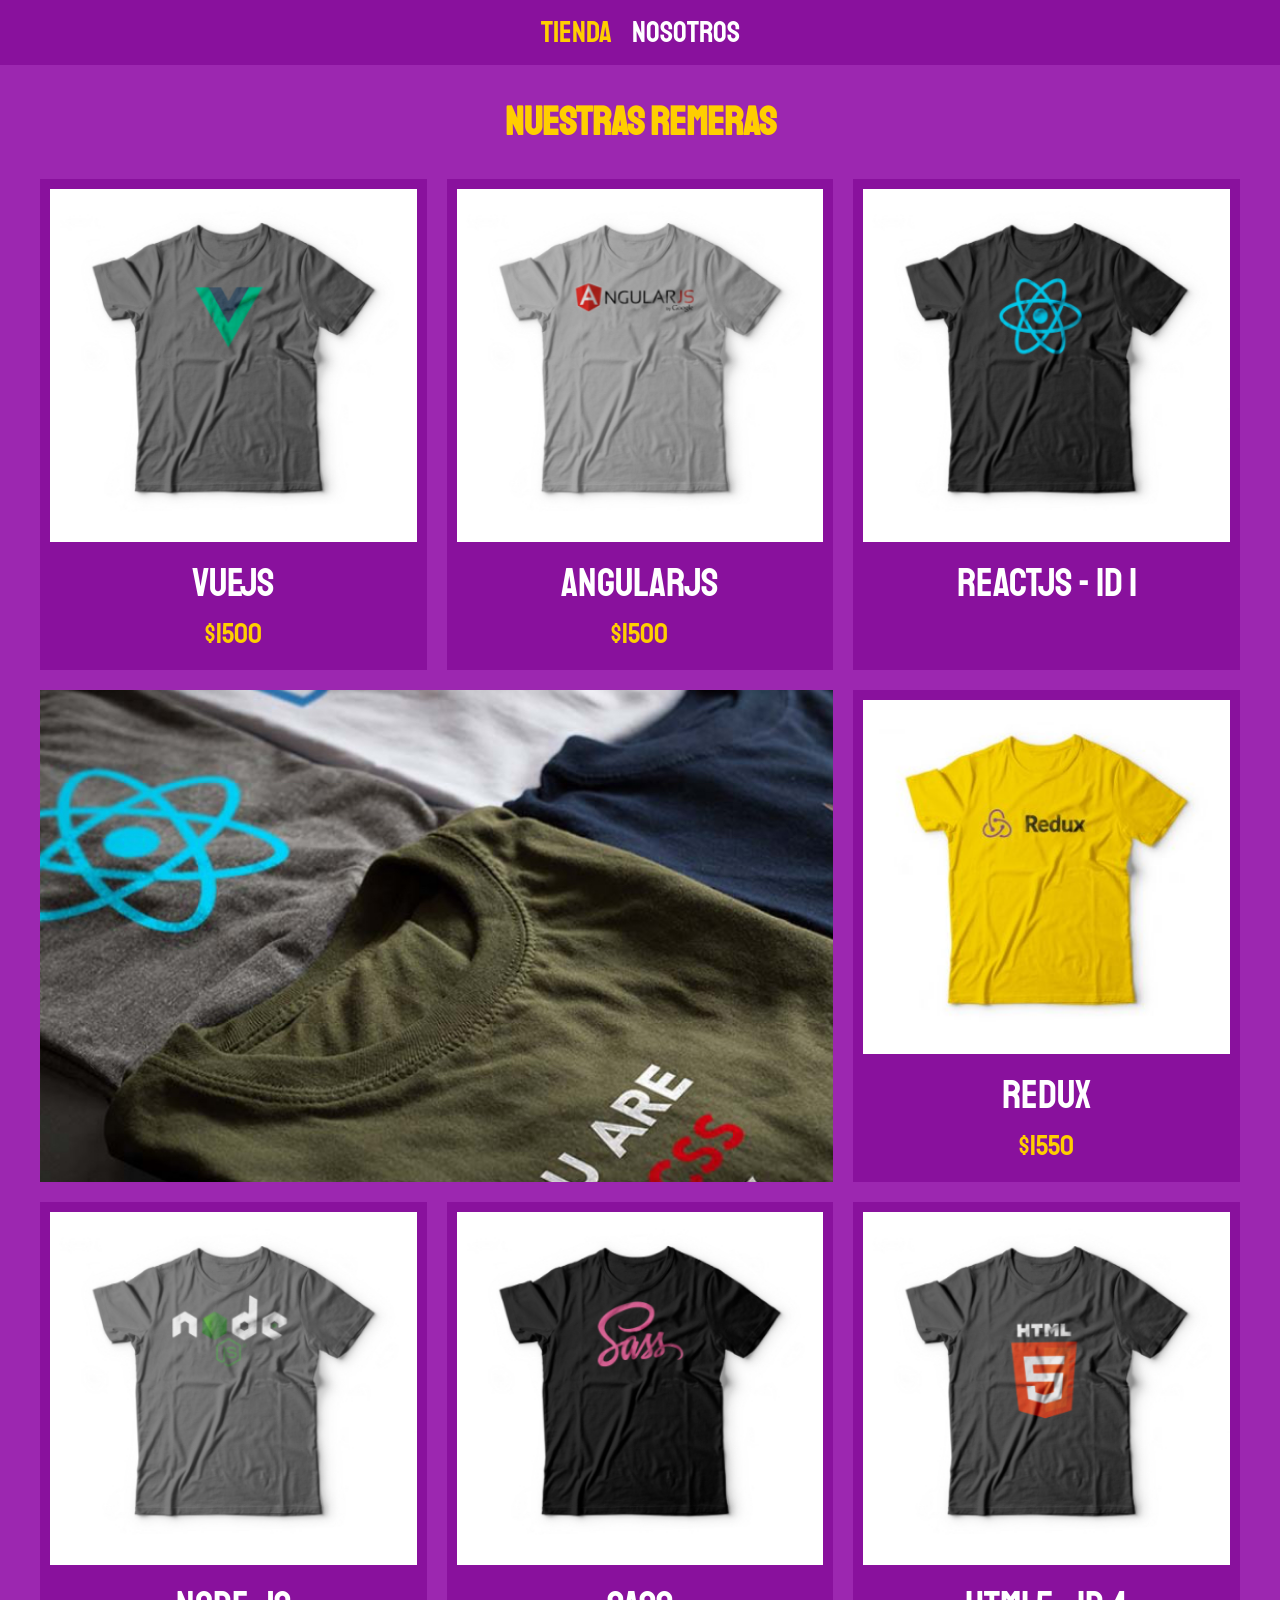
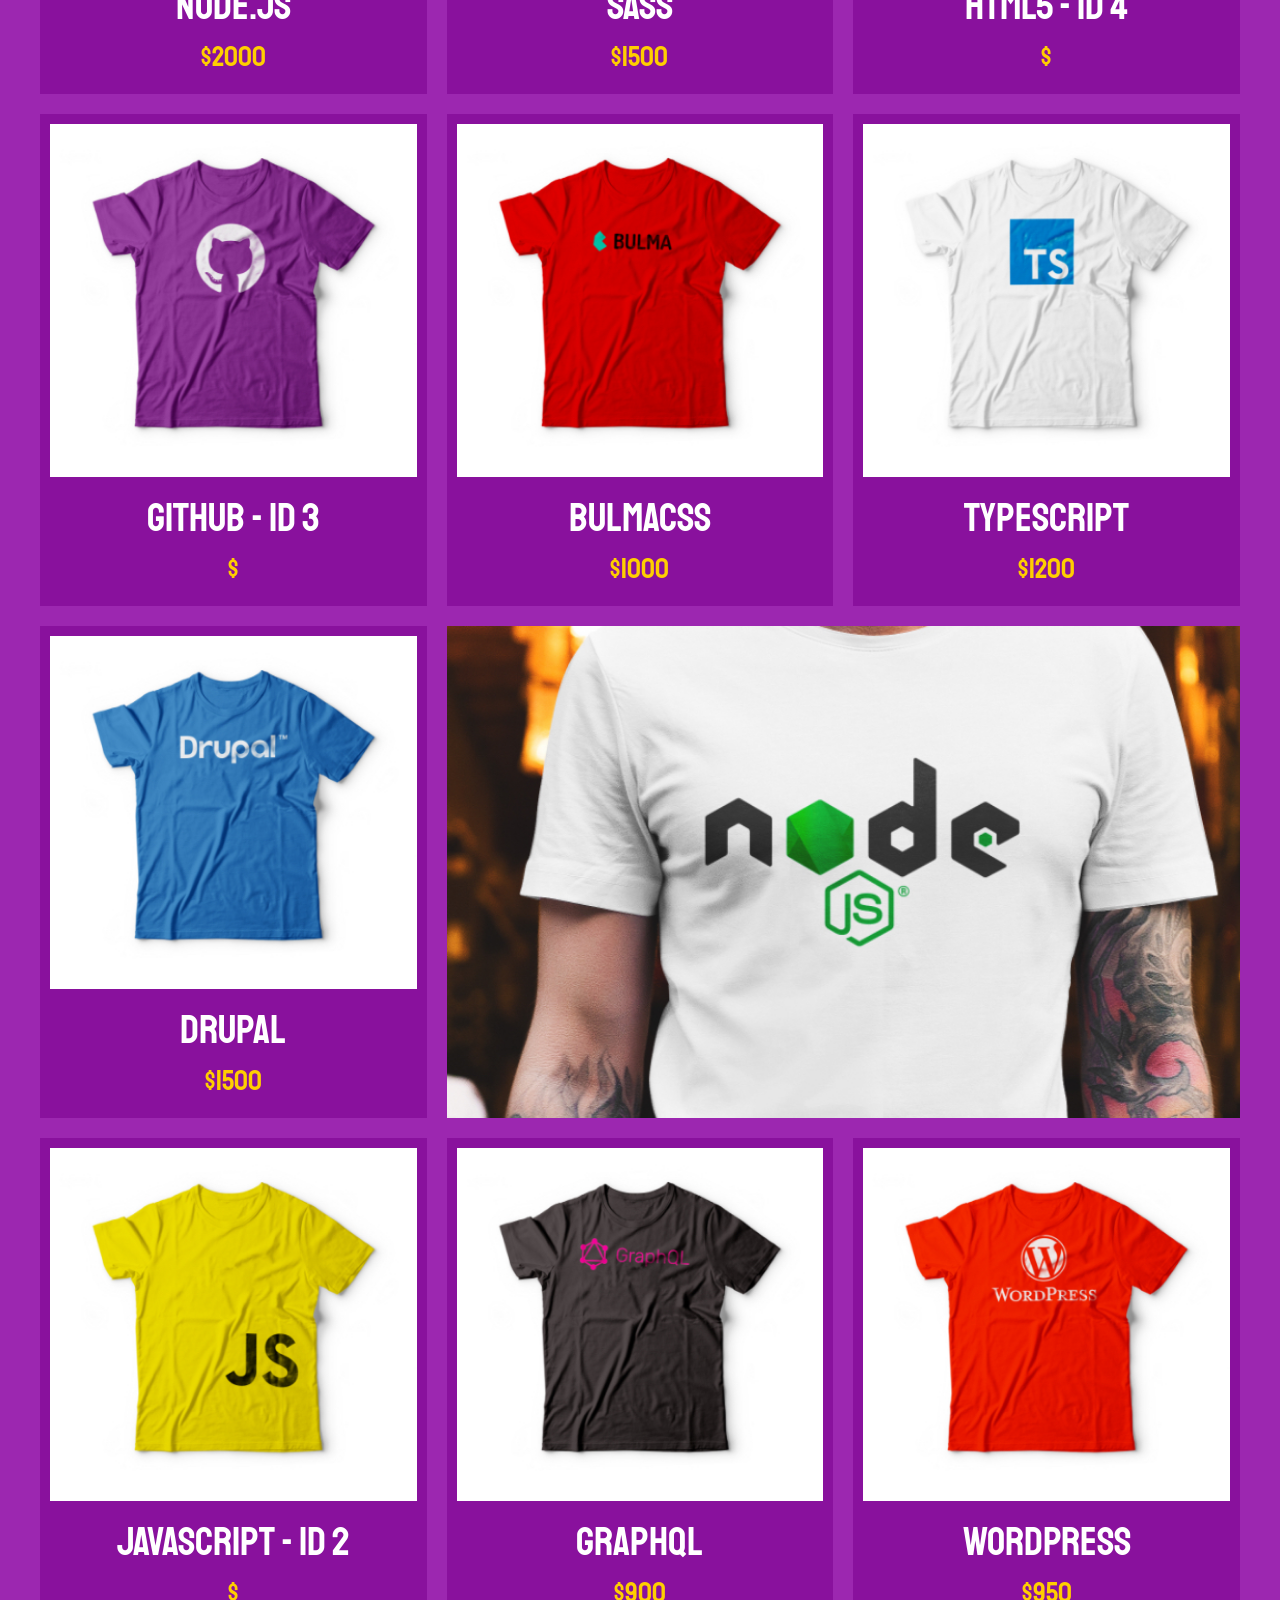
<file: Proyecto/index.html>
<!DOCTYPE html>
<html lang="es">
<head>
    <meta charset="UTF-8">
    <meta name="viewport" content="width=device-width, initial-scale=1.0">
    <title>FrontEnd Store</title>
    <link rel="stylesheet" href="css/normalize.css">
    <link href="https://fonts.googleapis.com/css2?family=Staatliches&display=swap" rel="stylesheet">
    <link rel="stylesheet" href="css/style.css">
</head>
<body>
    
    <header class="header">
    </header>

    <nav class="navegacion">
        <a class="navegacion__enlace navegacion__enlace--activo" href="index.html">Tienda</a>
        <a class="navegacion__enlace" href="./nosotros.html">Nosotros</a>
    </nav>

    <main class="contenedor">
        <h1 id="totalp" >Nuestras remeras</h1>

        <div class="grid">
            <div class="producto">
                <a href="vuejs.html">
                    <img class="producto__imagen" src="img/1.jpg" alt="imagen camisa">
                    <div class="producto__informacion">
                        <p class="producto__nombre">VueJS</p>
                        <p class="producto__precio">$1500</p>
                    </div>
                </a>
            </div> 
            <div class="producto">
                <a href="angular.html">
                    <img class="producto__imagen" src="img/2.jpg" alt="imagen camisa">
                    <div class="producto__informacion">
                        <p class="producto__nombre">AngularJS</p>
                        <p class="producto__precio">$1500</p>
                    </div>
                </a>
            </div>  
            <div class="producto">
                <a href="producto.html">
                    <img class="producto__imagen" src="img/3.jpg" alt="imagen camisa">
                    <div class="producto__informacion">
                        <p class="producto__nombre">ReactJS - id 1</p>
                        <p class="producto__precio" id="precio1"></p>
                    </div>
                </a>
            </div>  
            <div class="producto">
                <a href="redux.html">
                    <img class="producto__imagen" src="img/4.jpg" alt="imagen camisa">
                    <div class="producto__informacion">
                        <p class="producto__nombre">Redux</p>
                        <p class="producto__precio">$1550</p>
                    </div>
                </a>
            </div>  
            <div class="producto">
                <a href="node.html">
                    <img class="producto__imagen" src="img/5.jpg" alt="imagen camisa">
                    <div class="producto__informacion">
                        <p class="producto__nombre">Node.js</p>
                        <p class="producto__precio">$2000</p>
                    </div>
                </a>
            </div> 
            <div class="producto">
                <a href="sass.html">
                    <img class="producto__imagen" src="img/6.jpg" alt="imagen camisa">
                    <div class="producto__informacion">
                        <p class="producto__nombre">SASS</p>
                        <p class="producto__precio">$1500</p>
                    </div>
                </a>
            </div>
            <div class="producto">
                <a href="html.html">
                    <img class="producto__imagen" src="img/7.jpg" alt="imagen camisa">
                    <div class="producto__informacion">
                        <p class="producto__nombre">HTML5 - id 4</p>
                        <p class="producto__precio" id="precio4">$</p>
                    </div>
                </a>
            </div>  
            <div class="producto">
                <a href="git.html">
                    <img class="producto__imagen" src="img/8.jpg" alt="imagen camisa">
                    <div class="producto__informacion">
                        <p class="producto__nombre">Github - id 3</p>
                        <p class="producto__precio"  id="precio3">$</p>
                    </div>
                </a>
            </div>  
            <div class="producto">
                <a href="#">
                    <img class="producto__imagen" src="img/9.jpg" alt="imagen camisa">
                    <div class="producto__informacion">
                        <p class="producto__nombre">BulmaCSS</p>
                        <p class="producto__precio">$1000</p>
                    </div>
                </a>
            </div>  
            <div class="producto">
                <a href="typescript.html">
                    <img class="producto__imagen" src="img/10.jpg" alt="imagen camisa">
                    <div class="producto__informacion">
                        <p class="producto__nombre">TypeScript</p>
                        <p class="producto__precio">$1200</p>
                    </div>
                </a>
            </div>  
            <div class="producto">
                <a href="#">
                    <img class="producto__imagen" src="img/11.jpg" alt="imagen camisa">
                    <div class="producto__informacion">
                        <p class="producto__nombre">Drupal</p>
                        <p class="producto__precio">$1500</p>
                    </div>
                </a>
            </div>  
            <div class="producto">
                <a href="javascript.html">
                    <img class="producto__imagen" src="img/12.jpg" alt="imagen camisa">
                    <div class="producto__informacion">
                        <p class="producto__nombre">JavaScript - id 2</p>
                        <p class="producto__precio"  id="precio2">$</p>
                    </div>
                </a>
            </div> 
            <div class="producto">
                <a href="#">
                    <img class="producto__imagen" src="img/13.jpg" alt="imagen camisa">
                    <div class="producto__informacion">
                        <p class="producto__nombre">GraphQL</p>
                        <p class="producto__precio">$900</p>
                    </div>
                </a>
            </div> 
            <div class="producto">
                <a href="wordpress.html">
                    <img class="producto__imagen" src="img/14.jpg" alt="imagen camisa">
                    <div class="producto__informacion">
                        <p class="producto__nombre">WordPress</p>
                        <p class="producto__precio">$950</p>
                    </div>
                </a>
            </div> 

            <div class="grafico grafico--camisas"></div>
            <div class="grafico grafico--node"></div>
        </div>
    </main>
    <Script src="./js/ProyectoRemeras.js"></Script>
</body>
</html>
</file>
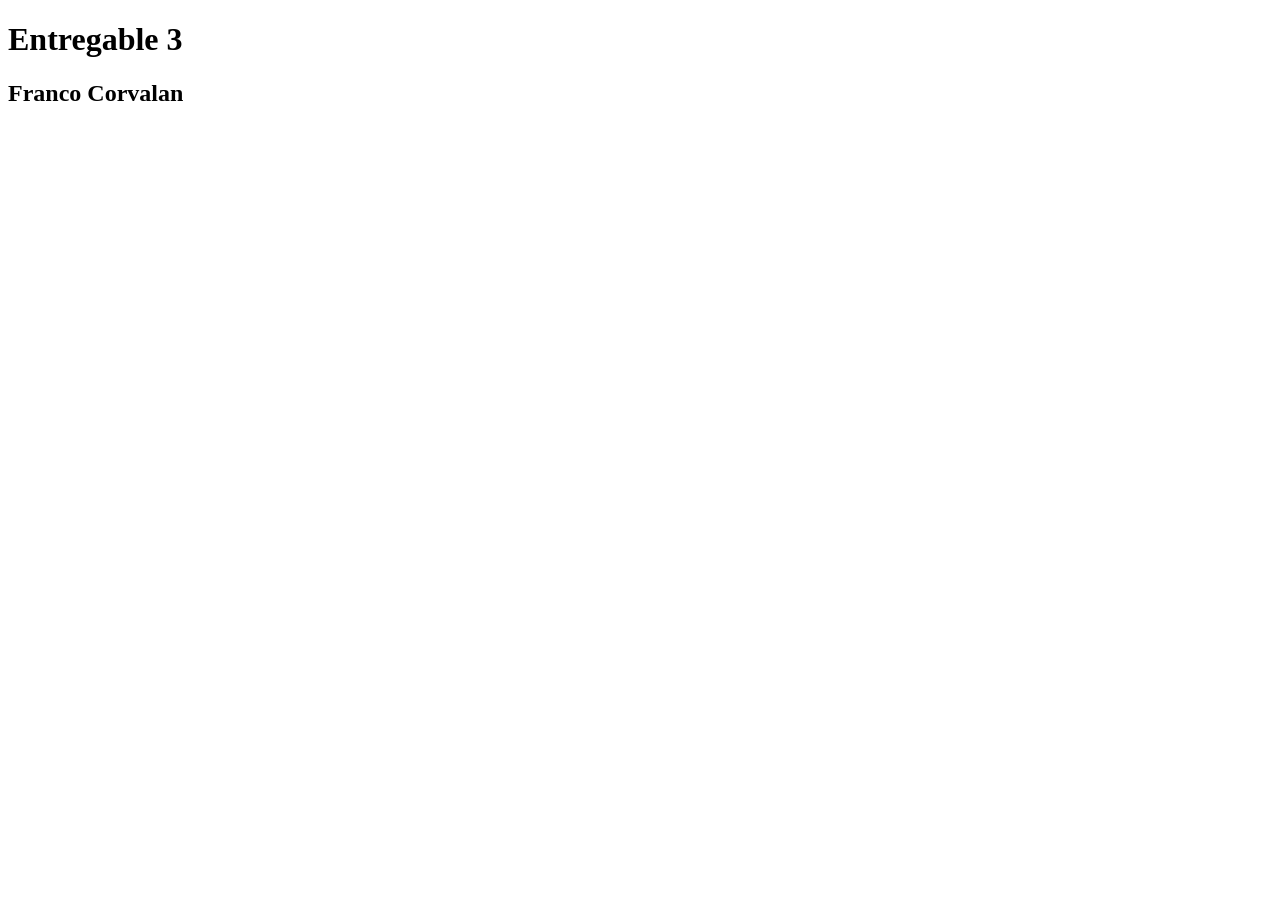
<file: Desafio 3/Entregable3.html>
<!DOCTYPE html>
<html lang="es">
<head>
    <meta charset="UTF-8">
    <meta http-equiv="X-UA-Compatible" content="IE=edge">
    <meta name="viewport" content="width=device-width, initial-scale=1.0">
    <title>Entragable 2</title>
</head>
<header>
    <H1>Entregable 3</H1>
    <h2>Franco Corvalan</h2>
</header>
<body>
    <Script src="CorvalanFranco3.js"></Script>
</body>
</html>
</file>
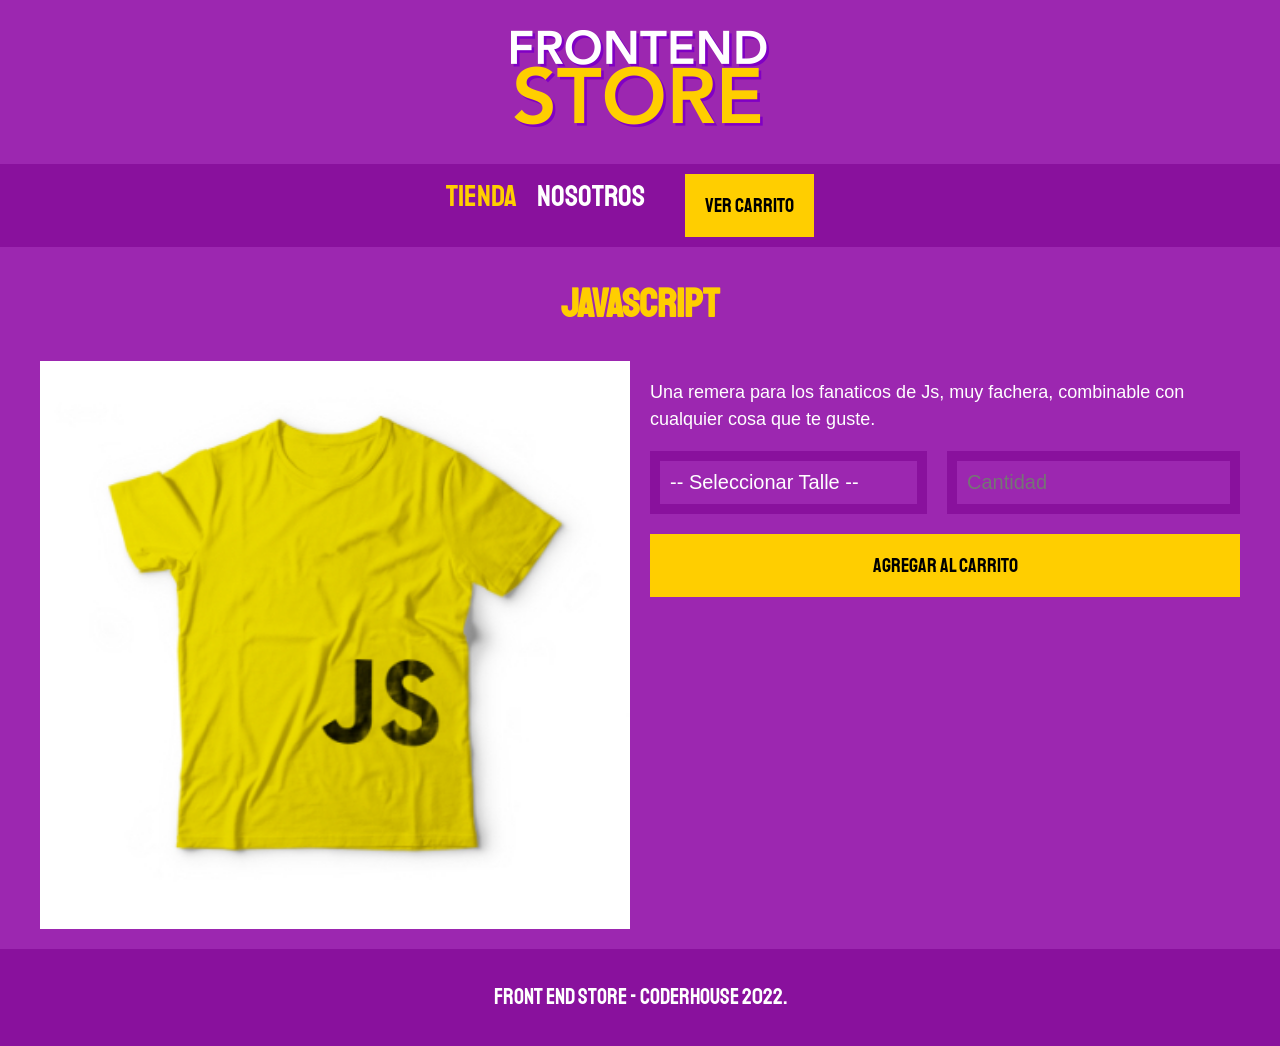
<file: Proyecto/angular.html>
<!DOCTYPE html>
<html lang="en">
<head>
    <meta charset="UTF-8">
    <meta name="viewport" content="width=device-width, initial-scale=1.0">
    <title>FrontEnd Store</title>
    <link rel="stylesheet" href="css/normalize.css">
    <link href="https://fonts.googleapis.com/css2?family=Staatliches&display=swap" rel="stylesheet">
    <link rel="stylesheet" href="css/style.css">
</head>
<body>
    <header class="header">
        <a href="index.html">
            <img class="header__logo" src="img/logo.png" alt="Logotipo">
        </a>
    </header>

    <nav class="navegacion">
        <a class="navegacion__enlace navegacion__enlace--activo" href="index.html">Tienda</a>
        <a class="navegacion__enlace" href="nosotros.html">Nosotros</a>
        <div id="divProductos"></div>
        <button class="formulario__submit" id="botonCarrito" type="submit" value="Ver Carrito">Ver carrito</button><br><br>
    </nav>

    <main class="contenedor">
        <h1>JavasCript</h1>

        <div class="camisa">
            <img class="camisa__imagen" src="img/12.jpg" alt="Imagen del Producto">

            <div class="camisa__contenido">
                <p>Una remera para los fanaticos de Js, muy fachera, combinable con cualquier cosa que te guste.</p>

                <form id="formProducto" class="formulario" >
                    <select for="talle" class="formulario__campo" id="talle" name="talle" type="text">
                        <option disabled selected>-- Seleccionar Talle --</option>
                        <option>Chica</option>
                        <option>Mediana</option>
                        <option>Grande</option>
                    </select>
                    <div>
                    <input for="cantidad" class="formulario__campo" type="number" placeholder="Cantidad" min="1" id="cantidad" name="cantidad">
                    </div>
                    <button class="formulario__submit" type="submit" value="Agregar al Carrito">Agregar al carrito</button><br><br>
                </form>
            </div>
        </div>
    </main>

    <footer class="footer">
        <p class="footer__texto">Front End Store - CoderHouse 2022.</p>
    </footer>
    <Script src="./js/ProyectoRemeras.js"></Script>
</body>
</html>
</file>
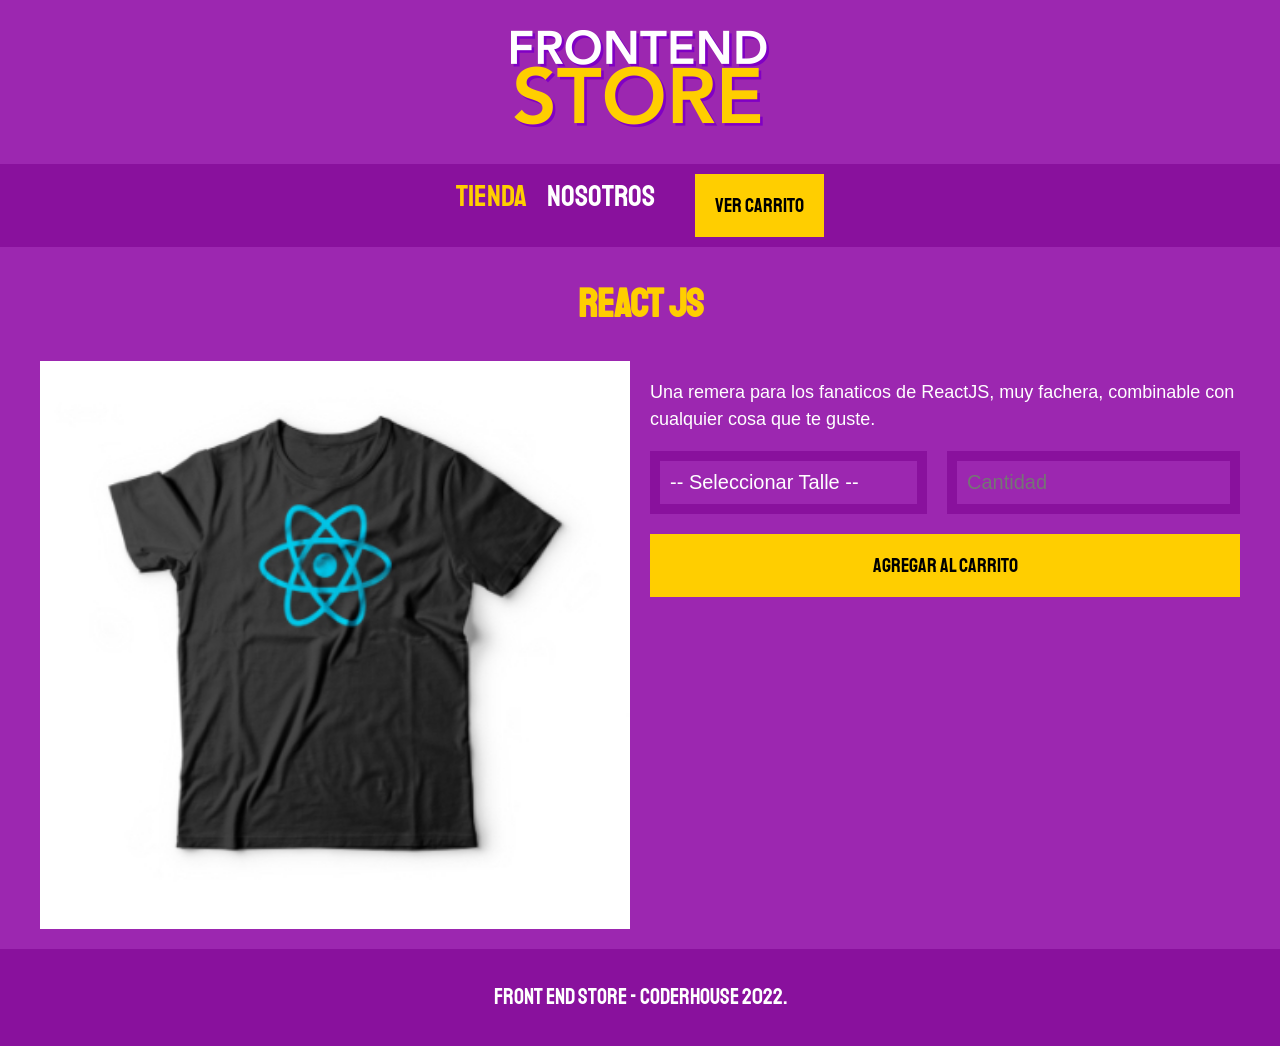
<file: Proyecto/producto.html>
<!DOCTYPE html>
<html lang="en">
<head>
    <meta charset="UTF-8">
    <meta name="viewport" content="width=device-width, initial-scale=1.0">
    <title>FrontEnd Store</title>
    <link rel="stylesheet" href="css/normalize.css">
    <link href="https://fonts.googleapis.com/css2?family=Staatliches&display=swap" rel="stylesheet">
    <link rel="stylesheet" href="css/style.css">
</head>
<body>
    <header class="header">
        <a href="index.html">
            <img class="header__logo" src="img/logo.png" alt="Logotipo">
        </a>
    </header>

    <nav class="navegacion">
        <a class="navegacion__enlace navegacion__enlace--activo" href="index.html">Tienda</a>
        <a class="navegacion__enlace" href="nosotros.html">Nosotros</a>
        <div id="divProductos"></div>
        <button class="formulario__submit" id="botonCarrito" type="submit" value="Ver Carrito">Ver carrito</button>
    </nav>

    <main class="contenedor">
        <h1>React JS</h1>

        <div class="camisa">
            <img class="camisa__imagen" src="img/3.jpg" alt="Imagen del Producto">

            <div class="camisa__contenido">
                <p>Una remera para los fanaticos de ReactJS, muy fachera, combinable con cualquier cosa que te guste.</p>

                <form id="formProducto" class="formulario" >
                    <select for="talle" class="formulario__campo" id="talle" name="talle" type="text">
                        <option disabled selected>-- Seleccionar Talle --</option>
                        <option>Chica</option>
                        <option>Mediana</option>
                        <option>Grande</option>
                    </select>
                    <div>
                    <input for="cantidad" class="formulario__campo" type="number" placeholder="Cantidad" min="1" id="cantidad" name="cantidad">
                    </div>
                    <button class="formulario__submit" type="submit" value="Agregar al Carrito">Agregar al carrito</button><br><br>
                </form>
            </div>
        </div>
    </main>

    <footer class="footer">
        <p class="footer__texto">Front End Store - CoderHouse 2022.</p>
    </footer>
    <Script src="./js/ProyectoRemeras.js"></Script>
</body>
</html>
</file>
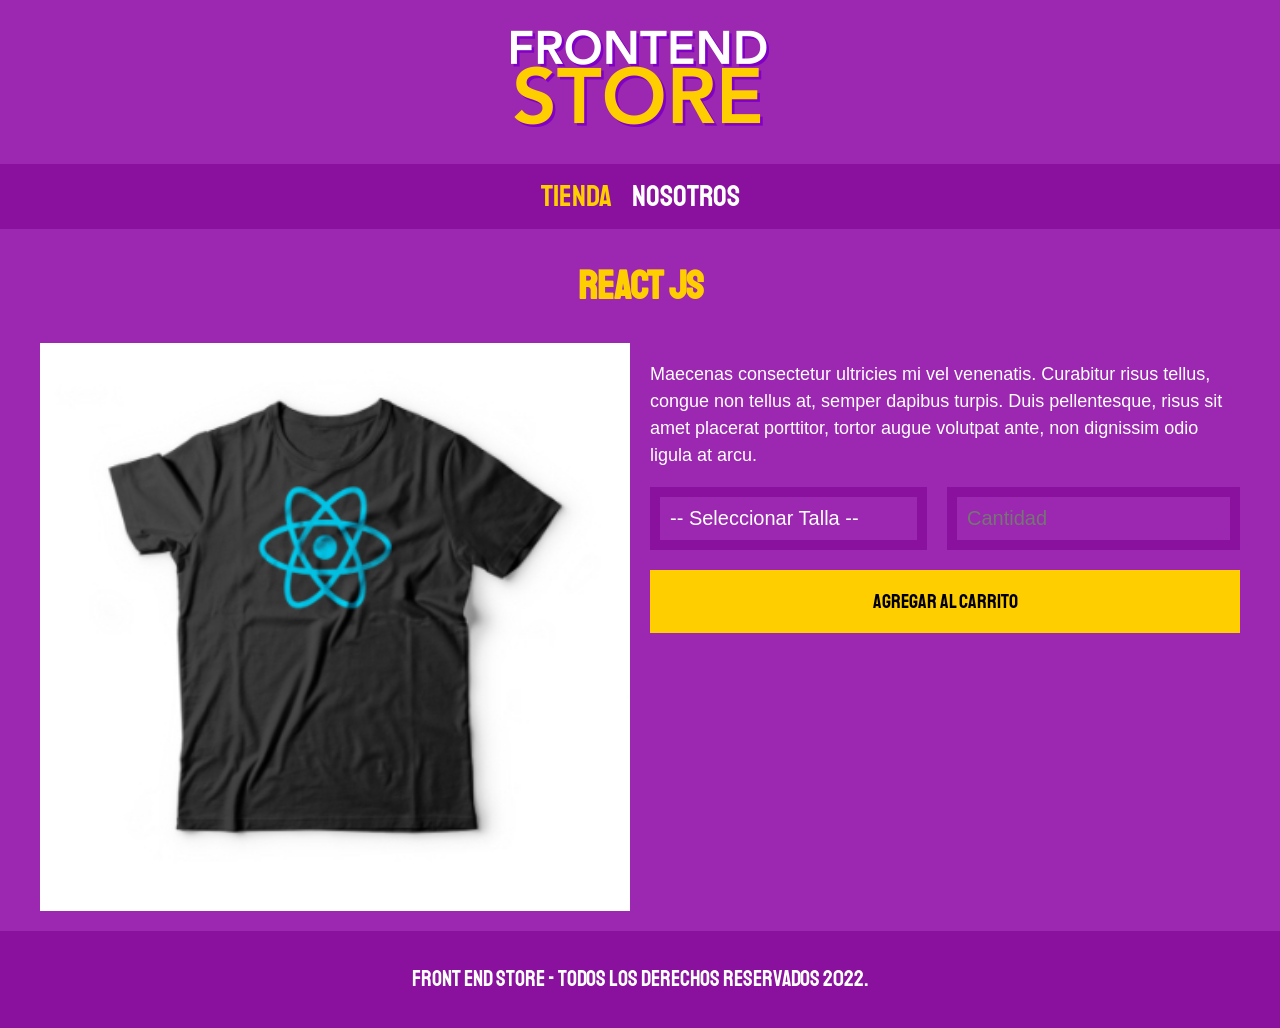
<file: Proyecto/producto1.html>
<!DOCTYPE html>
<html lang="en">
<head>
    <meta charset="UTF-8">
    <meta name="viewport" content="width=device-width, initial-scale=1.0">
    <title>FrontEnd Store</title>
    <link rel="stylesheet" href="css/normalize.css">
    <link href="https://fonts.googleapis.com/css2?family=Staatliches&display=swap" rel="stylesheet">
    <link rel="stylesheet" href="css/style.css">
</head>
<body>
    <header class="header">
        <a href="index.html">
            <img class="header__logo" src="img/logo.png" alt="Logotipo">
        </a>
    </header>

    <nav class="navegacion">
        <a class="navegacion__enlace navegacion__enlace--activo" href="index.html">Tienda</a>
        <a class="navegacion__enlace" href="nosotros.html">Nosotros</a>
    </nav>

    <main class="contenedor">
        <h1>React JS</h1>

        <div class="camisa">
            <img class="camisa__imagen" src="img/3.jpg" alt="Imagen del Producto">

            <div class="camisa__contenido">
                <p>Maecenas consectetur ultricies mi vel venenatis. Curabitur risus tellus, congue non tellus at, semper dapibus turpis. Duis pellentesque, risus sit amet placerat porttitor, tortor augue volutpat ante, non dignissim odio ligula at arcu.</p>

                <form class="formulario">
                    <select class="formulario__campo">
                        <option disabled selected>-- Seleccionar Talla --</option>
                        <option>Chica</option>
                        <option>Mediana</option>
                        <option>Grande</option>
                    </select>
                    <input class="formulario__campo" type="number" placeholder="Cantidad" min="1">
                    <input class="formulario__submit" type="submit" value="Agregar al Carrito">
                </form>
            </div>
        </div>
    </main>

    <footer class="footer">
        <p class="footer__texto">Front End Store - Todos los derechos Reservados 2022.</p>
    </footer>
    
</body>
</html>
</file>
<file: Proyecto/css/style.css>
:root {
    --primario: #9C27B0;
    --primarioOscuro: #89119D;
    --secundario: #FFCE00;
    --secundarioOscuro: rgb(233, 187, 2);
    --blanco: #FFF;
    --negro: #000;

    --fuentePrincipal: 'Staatliches', cursive;
}

html {
    box-sizing: border-box;
    font-size: 62.5%; 
}

*, *:before, *:after {
    box-sizing: inherit;
}

/* Globales */
body {
    background-color: var(--primario);
    font-size: 1.6rem;
    line-height: 1.5;
}
p {
    font-size: 1.8rem;
    font-family: Arial, Helvetica, sans-serif;
    color: var(--blanco);
}
a {
    text-decoration: none;
}
img {
    width: 100%;
}
.contenedor {
    max-width: 120rem;
    margin: 0 auto;
}
h1, h2, h3 {
    text-align: center;
    color: var(--secundario);
    font-family: var(--fuentePrincipal);
}
h1 {
    font-size: 4rem;
}
h2 {
    font-size: 3.2rem;
}
h3 {
    font-size: 2.4rem;
}

/* Header */
.header {
    display: flex;
    justify-content: center;
}
.header__logo {
    margin: 3rem 0;
}
/* Footer */
.footer {
    background-color: var(--primarioOscuro);
    padding: 1rem 0;
    margin-top: 2rem;
}
.footer__texto {
    font-family: var(--fuentePrincipal);
    text-align: center;
    font-size: 2.2rem;
}
/* Navegacion */
.navegacion {
    background-color: var(--primarioOscuro);
    padding: 1rem 0;
    display: flex;
    justify-content: center;
    gap: 2rem; 
}
.navegacion__enlace {
    font-family: var(--fuentePrincipal);
    color: var(--blanco);
    font-size: 3rem;
}
.navegacion__enlace--activo,
.navegacion__enlace:hover {
    color: var(--secundario);
}

/* Grid */
.grid {
    display: grid;
    grid-template-columns: repeat(2, 1fr);
    gap: 2rem;
}
@media (min-width: 768px) {
    .grid {
        grid-template-columns: repeat(3, 1fr);
    }
}

/* Productos */
.producto {
    background-color: var(--primarioOscuro);
    padding: 1rem;
}

.producto__nombre {
    font-size: 4rem;
}
.producto__precio {
    font-size: 2.8rem;
    color: var(--secundario);
}
.producto__nombre,
.producto__precio {
    font-family: var(--fuentePrincipal);
    margin: 1rem 0;
    text-align: center;
    line-height: 1.2;
}

/* Graficos */
.grafico {
    min-height: 30rem;
    background-repeat: no-repeat;
    background-size: cover;
    grid-column: 1 / 3;
}
.grafico--camisas {
    grid-row: 2 / 3;
    background-image: url(../img/grafico1.jpg);
}
.grafico--node {
    background-image: url(../img/grafico2.jpg);
    grid-row: 8 / 9;
}

@media (min-width: 768px) {
    .grafico--node {
        grid-row: 5 / 6;
        grid-column: 2 / 4;
    }
}

/* Nosotros */
.nosotros {
    display: grid;
    grid-template-rows: repeat(2, auto);
}
@media (min-width: 768px) {
    .nosotros {
        grid-template-columns: repeat(2, 1fr);
        column-gap: 2rem;
    }
}
.nosotros__imagen {
    grid-row: 1 / 2;
}
@media (min-width: 768px) {
    .nosotros__imagen {
       grid-column: 2 / 3;
    }
}

/* Bloques */
.bloques {
    display: grid;
    grid-template-columns: repeat(2, 1fr);
    gap: 2rem;
}
@media (min-width: 768px) {
    .bloques {
        grid-template-columns: repeat(4, 1fr);
    }
}

.bloque {
    text-align: center;
}

.bloque__titulo {
    margin: 0;
}

/* Pagina del Producto */
@media (min-width: 768px) {
    .camisa {
        display: grid;
        grid-template-columns: repeat(2, 1fr);
        column-gap: 2rem;
    }
}

.formulario {
    display: grid;
    grid-template-columns: repeat(2, 1fr);
    gap: 2rem;
}
.formulario__campo {
   border: 1rem solid var(--primarioOscuro);
   background-color: transparent;
   color: var(--blanco);
   font-size: 2rem;
   font-family: Arial, Helvetica, sans-serif;
   padding: 1rem;
   appearance: none;
}
.formulario__submit {
    background-color: var(--secundario);
    border: none;
    font-size: 2rem;
    font-family: var(--fuentePrincipal);
    padding: 2rem;
    transition: background-color .3s ease;
    grid-column: 1 / 3;
}
.formulario__submit:hover {
    cursor: pointer;
    background-color: var(--secundarioOscuro);
}
.carrit {
    background-color: var(--secundario);
    border: none;
    font-size: 2rem;
    font-family: var(--fuentePrincipal);
    padding: 1rem;
    transition: background-color .3s ease;
    grid-column: 1 / 3;
    
}
</file>
